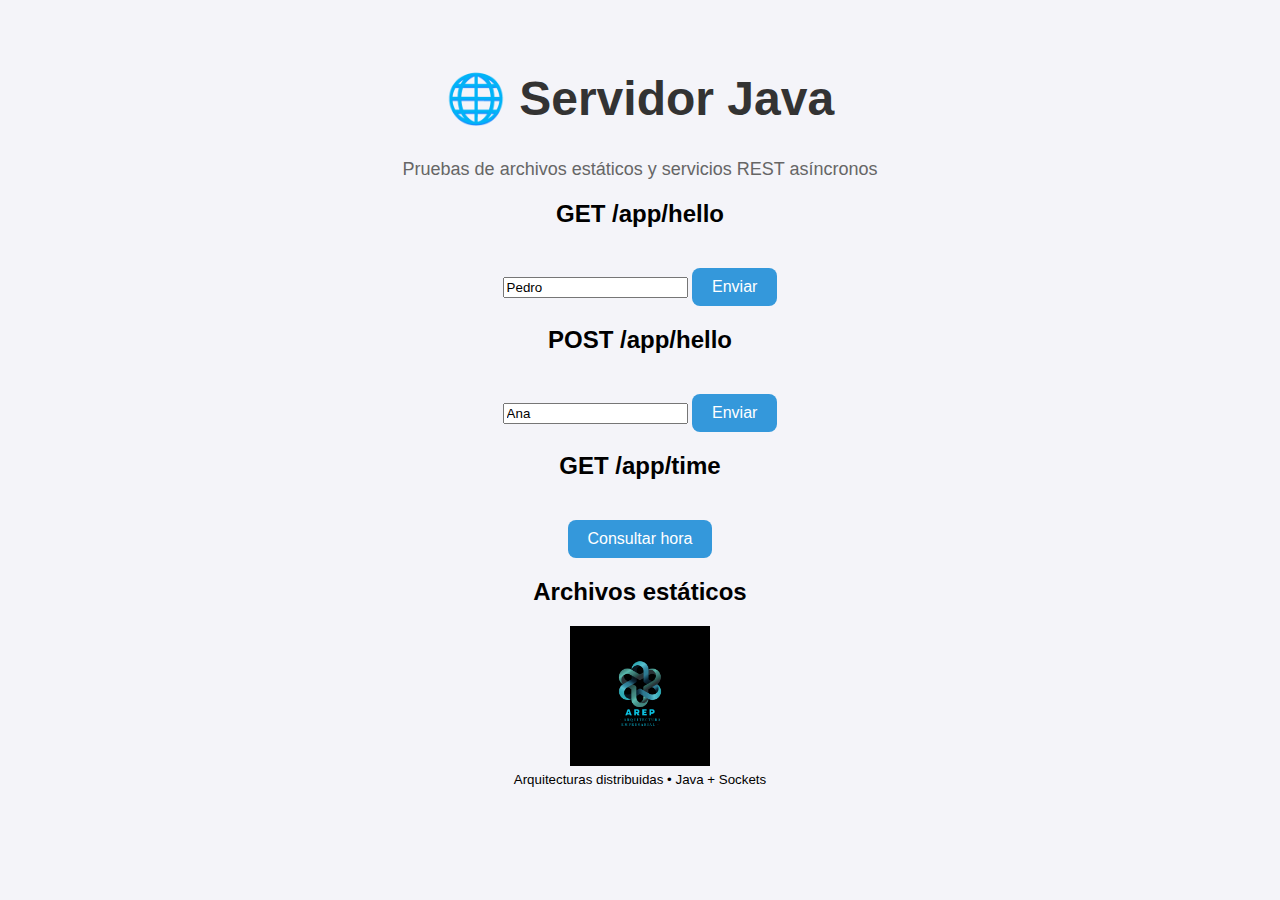
<file: www/index.html>
<!DOCTYPE html>
<html lang="es">
<head>
  <meta charset="UTF-8" />
  <title>Server</title>
  <link rel="stylesheet" href="style.css" />
  <meta name="viewport" content="width=device-width, initial-scale=1" />
</head>
<body>
  <header>
    <h1>🌐 Servidor Java</h1>
    <p>Pruebas de archivos estáticos y servicios REST asíncronos</p>
  </header>

  <main>
    <section>
      <h2>GET /app/hello</h2>
      <input type="text" id="name" value="Pedro" />
      <button id="btnHelloGet">Enviar</button>
      <pre class="response" id="respHelloGet"></pre>
    </section>

    <section>
      <h2>POST /app/hello</h2>
      <input type="text" id="namePost" value="Ana" />
      <button id="btnHelloPost">Enviar</button>
      <pre class="response" id="respHelloPost"></pre>
    </section>

    <section>
      <h2>GET /app/time</h2>
      <button id="btnTime">Consultar hora</button>
      <pre class="response" id="respTime"></pre>
    </section>

    <section>
      <h2>Archivos estáticos</h2>
      <img src="logo.png" alt="Logo de prueba" width="140" />
    </section>
  </main>

  <footer>
    <small>Arquitecturas distribuidas • Java + Sockets</small>
  </footer>

  <script src="app.js"></script>
</body>
</html>
</file>
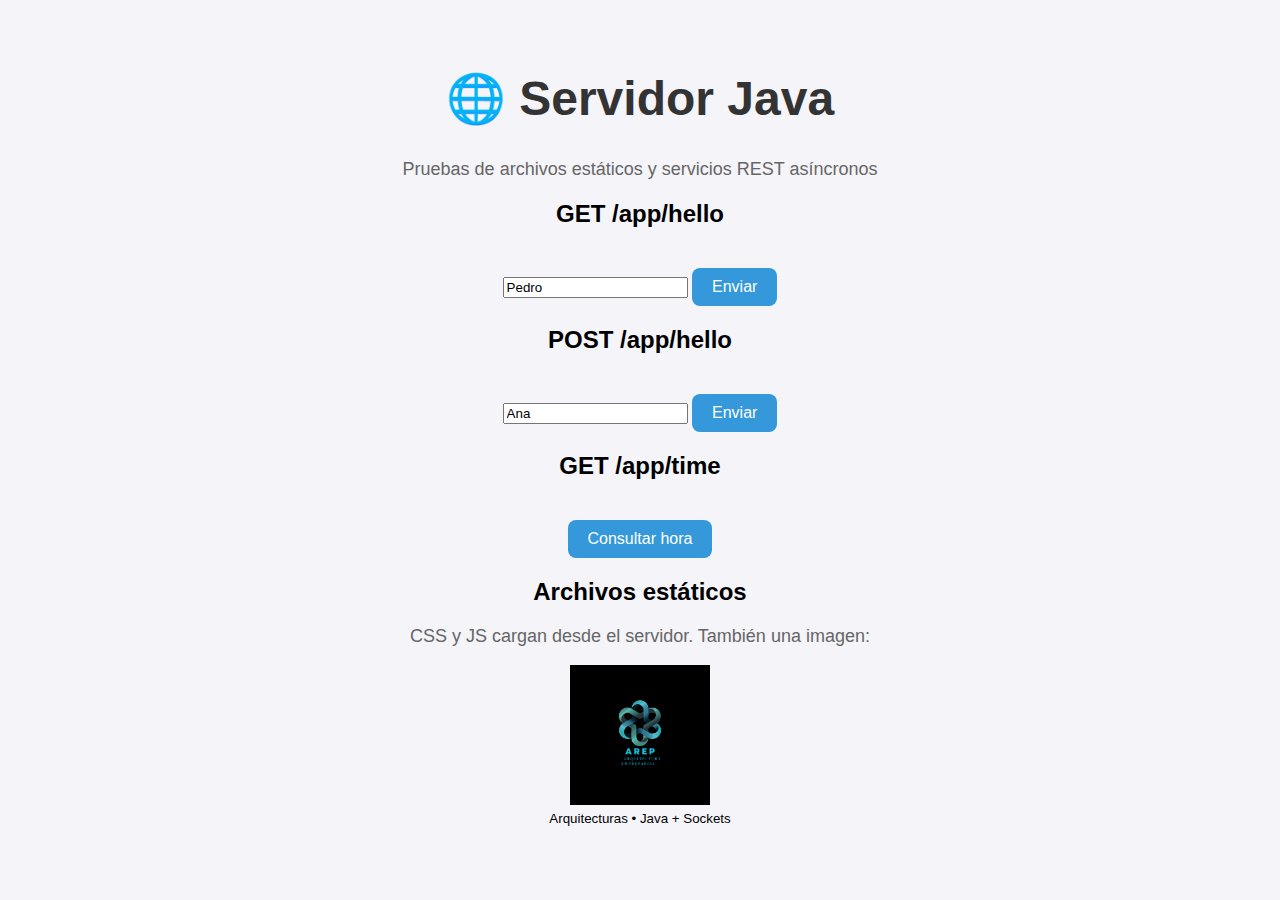
<file: arep_httpserver/www/index.html>
<!DOCTYPE html>
<html lang="es">
<head>
  <meta charset="UTF-8" />
  <title>Server</title>
  <link rel="stylesheet" href="style.css" />
  <meta name="viewport" content="width=device-width, initial-scale=1" />
</head>
<body>
  <header>
    <h1>🌐 Servidor Java</h1>
    <p>Pruebas de archivos estáticos y servicios REST asíncronos</p>
  </header>

  <main>
    <section>
      <h2>GET /app/hello</h2>
      <input type="text" id="name" value="Pedro" />
      <button id="btnHelloGet">Enviar</button>
      <pre class="response" id="respHelloGet"></pre>
    </section>

    <section>
      <h2>POST /app/hello</h2>
      <input type="text" id="namePost" value="Ana" />
      <button id="btnHelloPost">Enviar</button>
      <pre class="response" id="respHelloPost"></pre>
    </section>

    <section>
      <h2>GET /app/time</h2>
      <button id="btnTime">Consultar hora</button>
      <pre class="response" id="respTime"></pre>
    </section>


    <section>
      <h2>Archivos estáticos</h2>
      <p>CSS y JS cargan desde el servidor. También una imagen:</p>
      <img src="logo.png" alt="Logo de prueba" width="140" />
    </section>
  </main>

  <footer>
    <small>Arquitecturas • Java + Sockets</small>
  </footer>

  <script src="app.js"></script>
</body>
</html>
</file>
<file: www/style.css>
body {
      font-family: Arial, sans-serif;
      background: #f4f4f9;
      text-align: center;
      padding: 30px;
    }

    h1 {
      color: #333;
      font-size: 48px;
    }

    p {
      color: #666;
      font-size: 18px;
    }

    button {
      padding: 10px 20px;
      border: none;
      background: #3498db;
      color: white;
      font-size: 16px;
      border-radius: 8px;
      cursor: pointer;
      margin-top: 20px;
    }

    button:hover {
      background: #2980b9;
    }
</file>
<file: arep_httpserver/www/style.css>
body {
      font-family: Arial, sans-serif;
      background: #f4f4f9;
      text-align: center;
      padding: 30px;
    }

    h1 {
      color: #333;
      font-size: 48px;
    }

    p {
      color: #666;
      font-size: 18px;
    }

    button {
      padding: 10px 20px;
      border: none;
      background: #3498db;
      color: white;
      font-size: 16px;
      border-radius: 8px;
      cursor: pointer;
      margin-top: 20px;
    }

    button:hover {
      background: #2980b9;
    }
</file>
